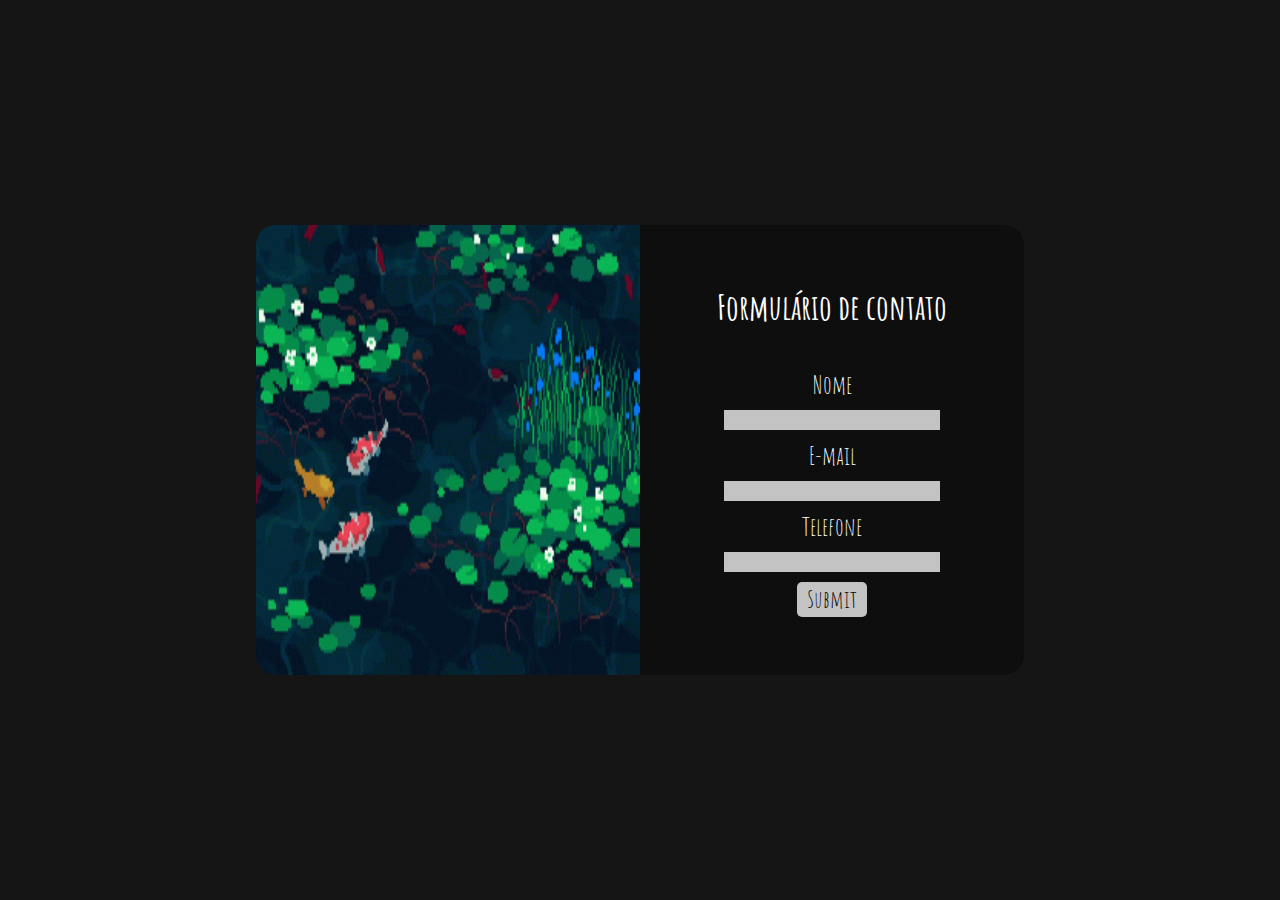
<file: formularioHTML/assets/index.html>
<!DOCTYPE html>
<html>
<head>
	<meta charset="utf-8">
	<meta name="viewport" content="width=device-width, initial-scale=1">
	<title>Formulário</title>
	<link rel="shortcut icon" type="image/x-icon" href="https://cdn-icons-png.flaticon.com/512/6501/6501050.png">
	<link rel="stylesheet" type="text/css" href="style2.css">
</head>
<body>
	<section class="container_principal">
		<div class="containerA">

		</div>
		<div class="containerB">
			<div id="TF">
				<h1>Formulário de contato</h1>
			</div>
			<form class="formulario" action="evento.php" method="POST">
					<label for="">Nome</label>
					<input type="text" name="name">
	
					<label for="">E-mail</label>
					<input type="email" name="email">

					<label for="">Telefone</label>
					<input type="tel" name="telefone">

					<input id="button" type="submit"></input>
			</form>
		</div>
	</section>
</body>
</html>
</file>
<file: formularioHTML/assets/style2.css>
@import url('https://fonts.googleapis.com/css2?family=Amatic+SC:wght@700&display=swap');

* {
    padding: 0%;
    margin: 0%;
    font-family: 'Amatic SC', cursive;
    font-size: 25px;
}

body {
    background-color: #151515;

}

/* Section inicio*/
section{
width: 100%;
height: 100vh;
}

/* inicio container*/
.container_principal {
    display: flex;
    justify-content: center;
    align-items: center;
    box-shadow:0px 20px 40px #030000;
}

.containerA {
    width: 30%;
    height: 50%;
    background-image: url(img2/8bit.gif);
    background-size: 100% 100%;
    border-radius: 20px 0 0 20px;

}

.containerB {
    display: flex;
    justify-content:center;
    align-items: center;
    flex-direction: column;
    width: 30%;
    height: 50%;
    background-color: rgba(0, 0, 0, 0.329);
    border-radius: 0 20px 20px 0;
    color: #FFFF;
    gap: 40px;
}

h1 {
    font-size:35px;
}
/*Fim container*/

/*Form&button*/
form {
    display: flex;
    flex-direction: column;
    justify-content: center;
    align-items: center;
    gap: 10px;
    width: 80%;
}

input{
    width: 70%;
    border-radius: 0px;
    background-color: rgba(255, 255, 255, 0.753);
    height: 20px;
    border: none;
    color: black;
    font-family: Arial, Helvetica, sans-serif;
    font-size: small;
    outline: none;
}

#button {
    border-radius: 5px;
    width: 70px;
    height:35px;
    font-family: 'Amatic SC', cursive;
    font-size: x-large;
}

#button:hover {
    background-color: black;
    color: red;
}
/*Fim Form/Button
/*Fim section*/
</file>
